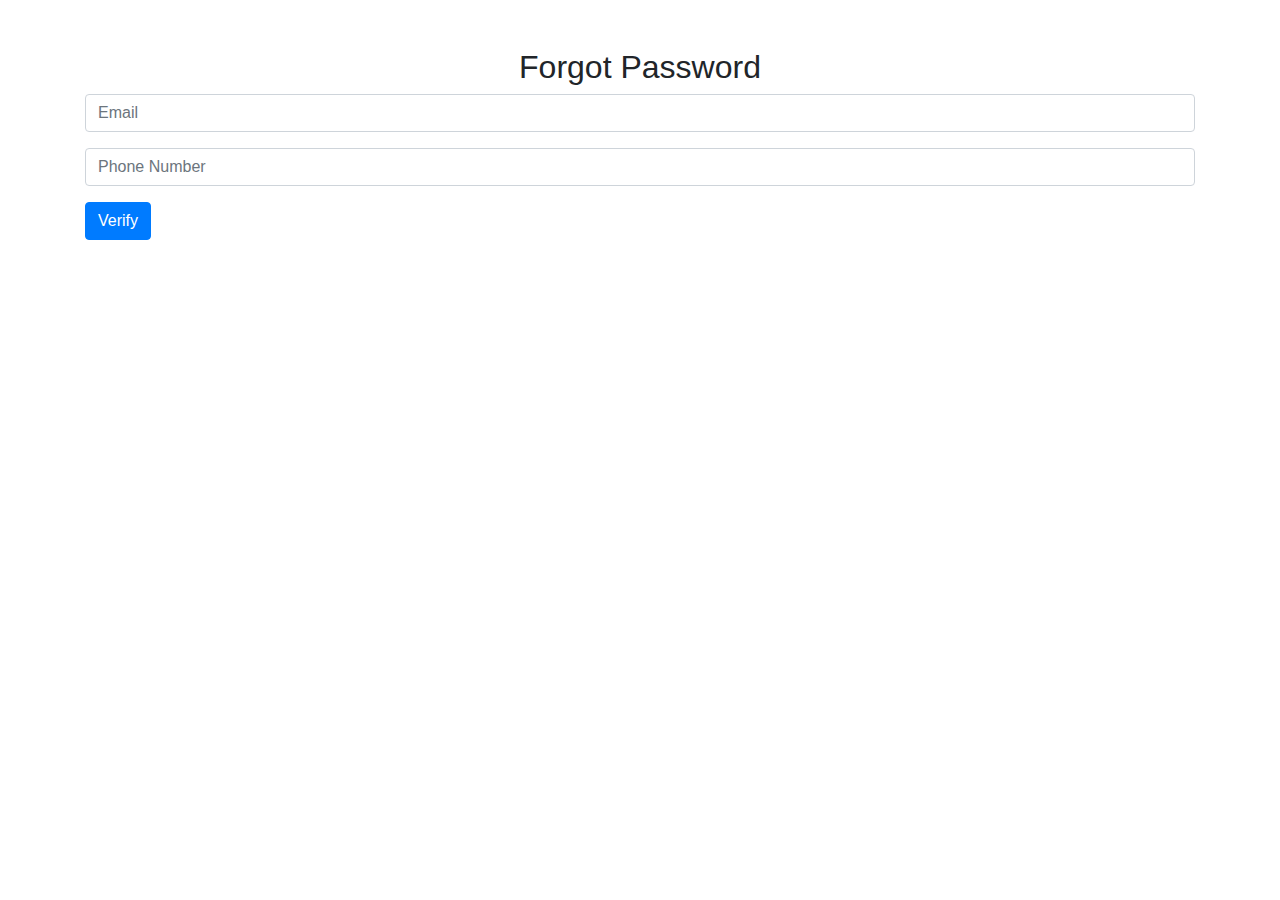
<file: forgot_password.html>
<!DOCTYPE html>
<html lang="en">
<head>
    <meta charset="UTF-8">
    <meta name="viewport" content="width=device-width, initial-scale=1.0">
    <link href="https://stackpath.bootstrapcdn.com/bootstrap/4.5.2/css/bootstrap.min.css" rel="stylesheet">
    <title>Forgot Password</title>
</head>
<body>
<div class="container mt-5">
    <h2 class="text-center">Forgot Password</h2>
    <form action="/forgot-password" method="POST">
        <div class="form-group">
            <input type="email" class="form-control" placeholder="Email" name="email" required>
        </div>
        <div class="form-group">
            <input type="text" class="form-control" placeholder="Phone Number" name="phone" required>
        </div>
        <button type="submit" class="btn btn-primary">Verify</button>
    </form>
</div>
</body>
</html>
</file>
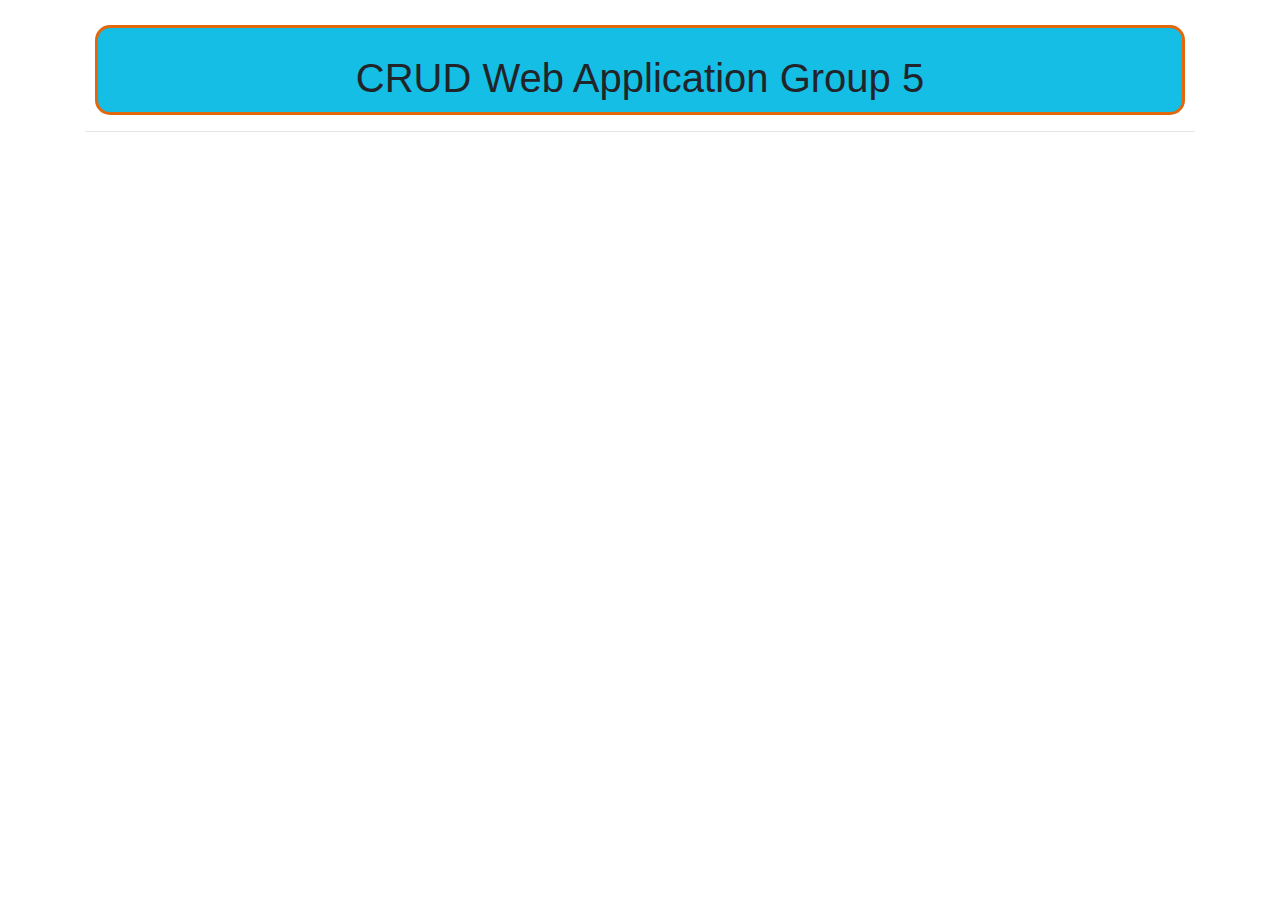
<file: header.html>
<!DOCTYPE html>
<html>
<head>
    <title>CRUD Application</title>
    <link href="https://stackpath.bootstrapcdn.com/bootstrap/4.5.2/css/bootstrap.min.css" rel="stylesheet">
    <link rel="shortcut icon" href="{{ url_for('static', filename='student.jpg') }}">
    <link rel="stylesheet" href="style.css">
</head>
<body>

    <div class="container">
        <div class = "m1">
        <h1 class="mt-4">CRUD Web Application Group 5</h1>
        
        </div>
        <hr>
    </div>
</file>
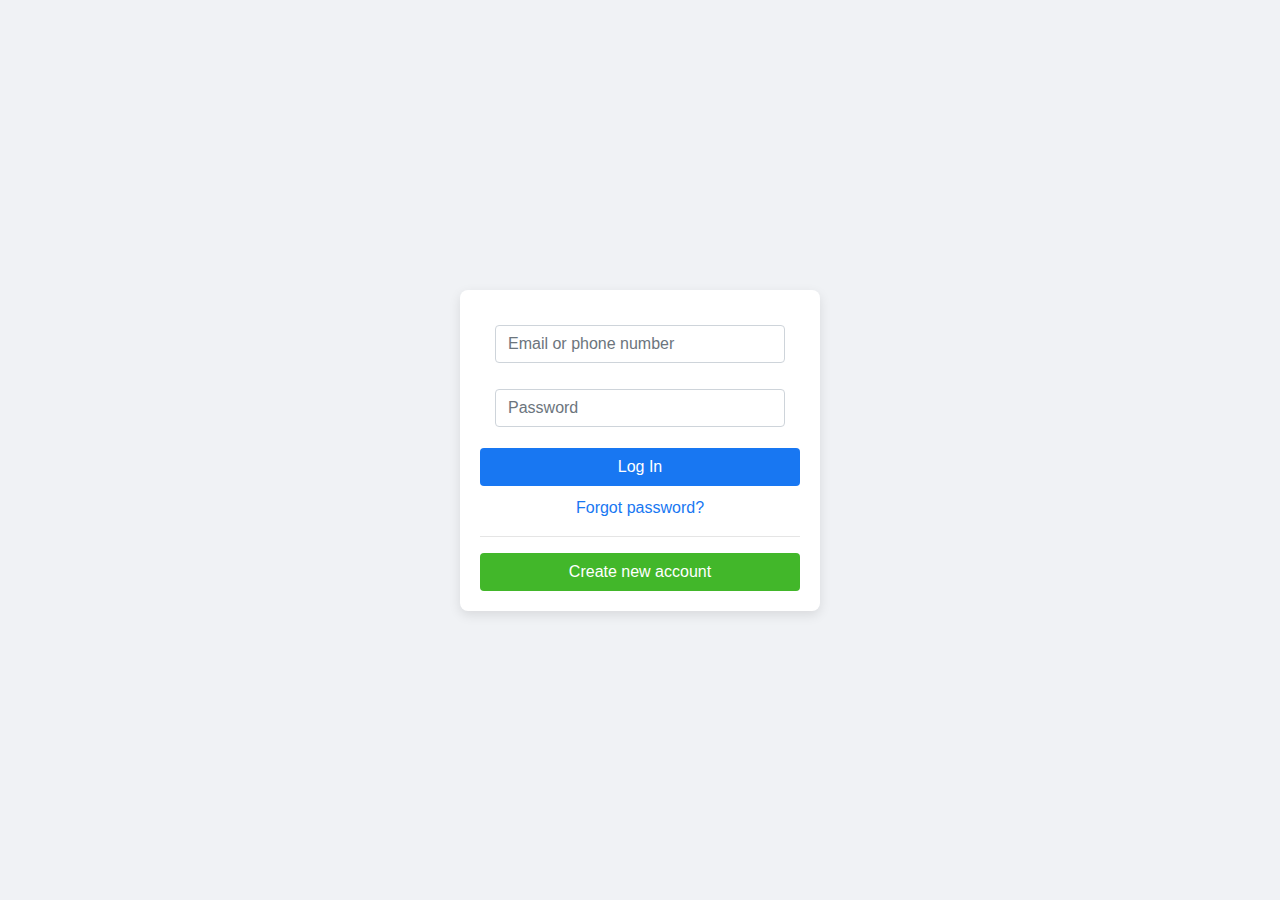
<file: login.html>
<!DOCTYPE html>
<html lang="en">
<head>
    <meta charset="UTF-8">
    <meta name="viewport" content="width=device-width, initial-scale=1.0">
    <link href="https://stackpath.bootstrapcdn.com/bootstrap/4.5.2/css/bootstrap.min.css" rel="stylesheet">
    <link rel="shortcut icon" href="{{ url_for('static', filename='student.jpg') }}">
    <link rel="stylesheet" href="style.css">
    <title>Login</title>
    <style>
        body {
            display: flex;
            justify-content: center;
            align-items: center;
            height: 100vh;
            background-color: #f0f2f5;
        }
        .login-container {
            width: 100%;
            max-width: 360px;
            padding: 20px;
            background-color: white;
            border-radius: 8px;
            box-shadow: 0 4px 12px rgba(0, 0, 0, 0.1);
        }
        .btn-login {
            background-color: #1877f2;
            color: white;
        }
        .btn-login:hover {
            background-color: #155bb5;
        }
        .btn-create-account {
            background-color: #42b72a;
            color: white;
            margin-top: 10px;
        }
        .btn-create-account:hover {
            background-color: #369c23;
        }
        .forgot-password {
            display: block;
            text-align: center;
            margin-top: 10px;
            color: #1877f2;
        }
    </style>
</head>
<body>

    <div class="login-container">
        <form method="POST" action="/login">
            <div class="form-group">
                <input type="email" name="email" class="form-control" placeholder="Email or phone number" required aria-label="Email or phone number">
            </div>
            <div class="form-group">
                <input type="password" name="password" class="form-control" placeholder="Password" required aria-label="Password">
            </div>
            <button type="submit" class="btn btn-login btn-block">Log In</button>
        </form>
        <a href="/forgot-password" class="forgot-password">Forgot password?</a>
        <hr>
        <a href="/signup" class="btn btn-create-account btn-block">Create new account</a>
    </div>

    <script src="https://code.jquery.com/jquery-3.5.1.slim.min.js"></script>
    <script src="https://cdn.jsdelivr.net/npm/bootstrap@4.5.2/dist/js/bootstrap.bundle.min.js"></script>

</body>
</html>
</file>
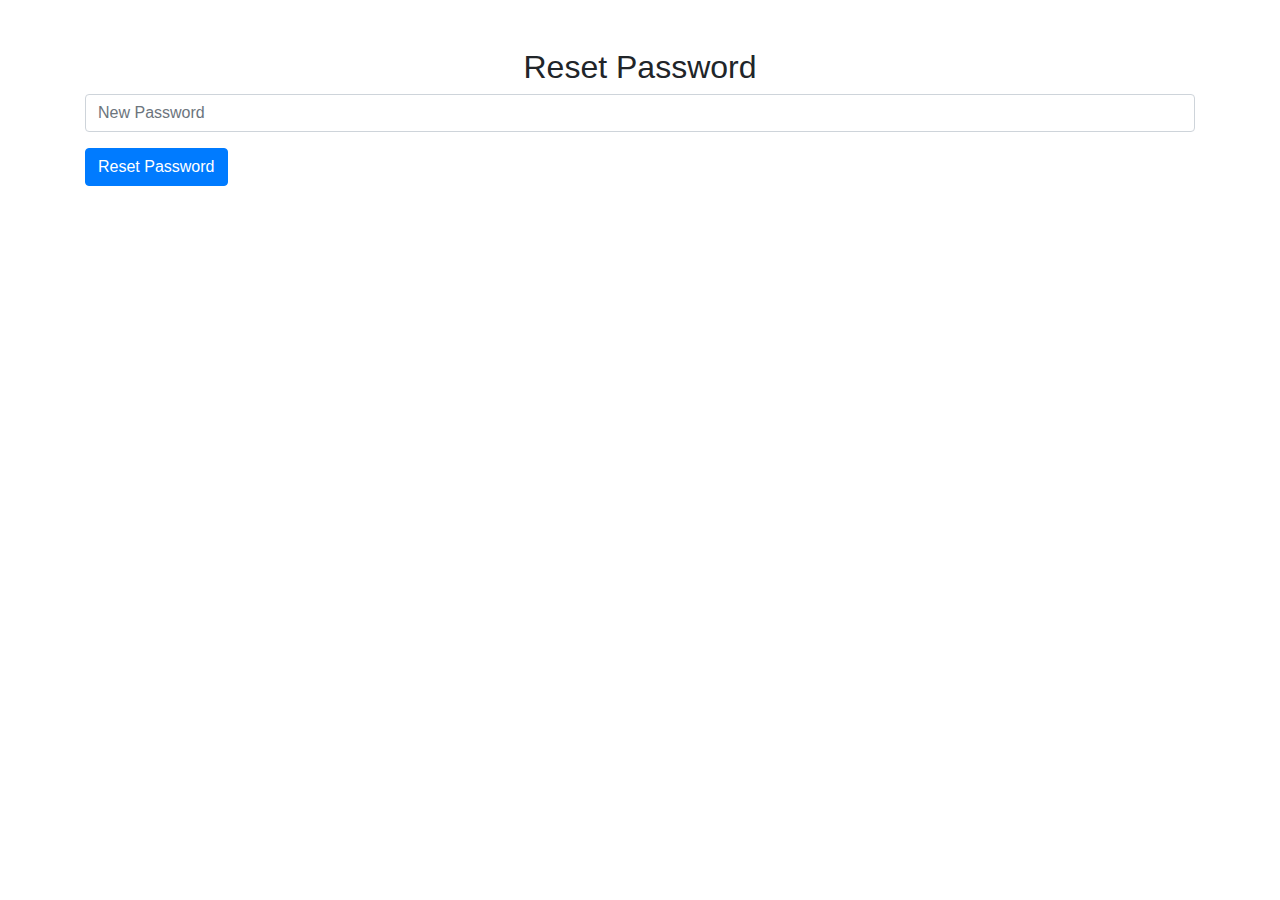
<file: reset_password.html>
<!DOCTYPE html>
<html lang="en">
<head>
    <meta charset="UTF-8">
    <meta name="viewport" content="width=device-width, initial-scale=1.0">
    <link href="https://stackpath.bootstrapcdn.com/bootstrap/4.5.2/css/bootstrap.min.css" rel="stylesheet">
    <title>Reset Password</title>
</head>
<body>
<div class="container mt-5">
    <h2 class="text-center">Reset Password</h2>
    <form action="/reset-password" method="POST">
        <div class="form-group">
            <input type="password" class="form-control" placeholder="New Password" name="new_password" required>
        </div>
        <button type="submit" class="btn btn-primary">Reset Password</button>
    </form>
</div>
</body>
</html>
</file>
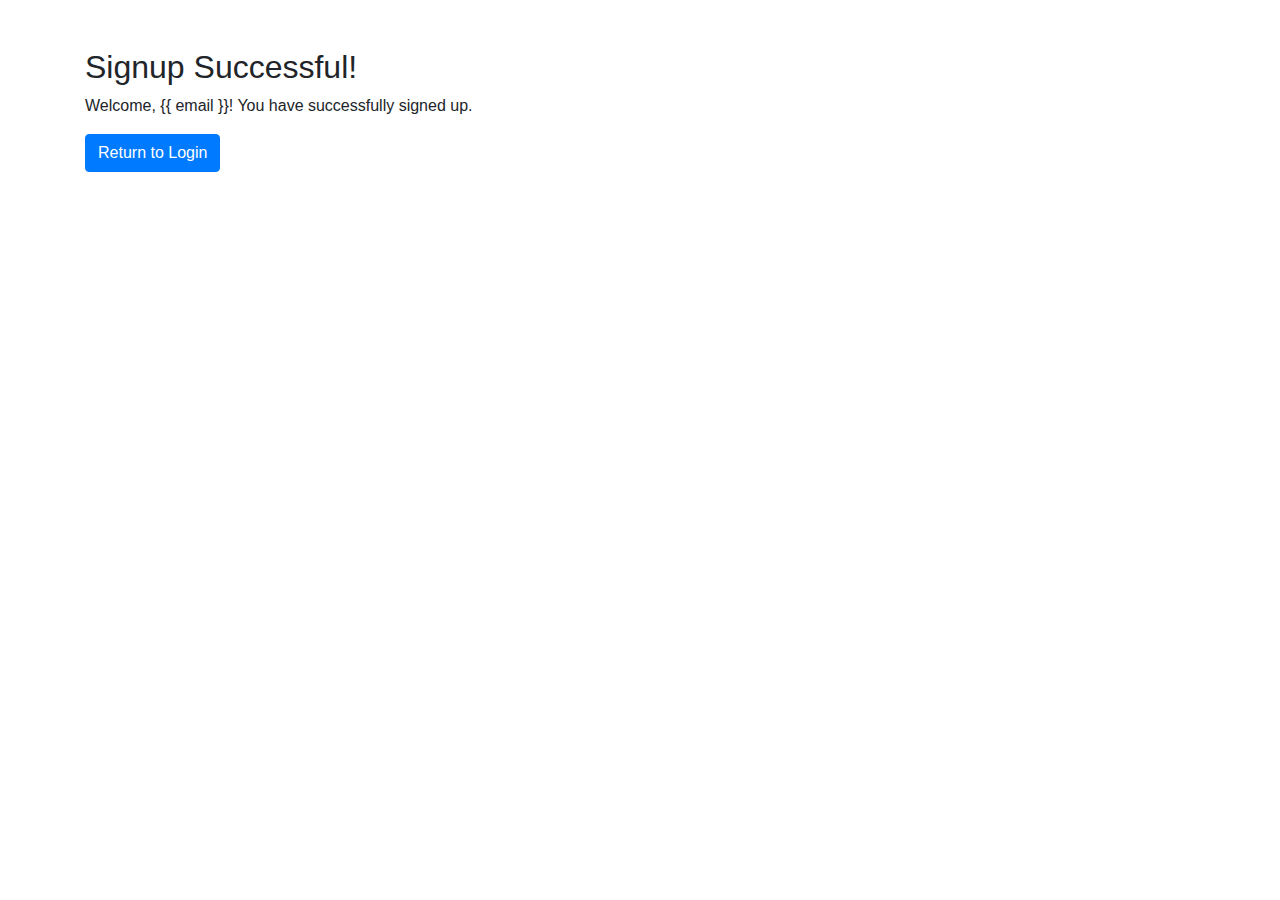
<file: signup_confirmation.html>
<!DOCTYPE html>
<html lang="en">
<head>
    <meta charset="UTF-8">
    <meta name="viewport" content="width=device-width, initial-scale=1.0">
    <link href="https://stackpath.bootstrapcdn.com/bootstrap/4.5.2/css/bootstrap.min.css" rel="stylesheet">
    <title>Signup Confirmation</title>
</head>
<body>
    <div class="container mt-5">
        <h2>Signup Successful!</h2>
        <p>Welcome, {{ email }}! You have successfully signed up.</p>
        <a href="/" class="btn btn-primary">Return to Login</a>
    </div>
</body>
</html>
</file>
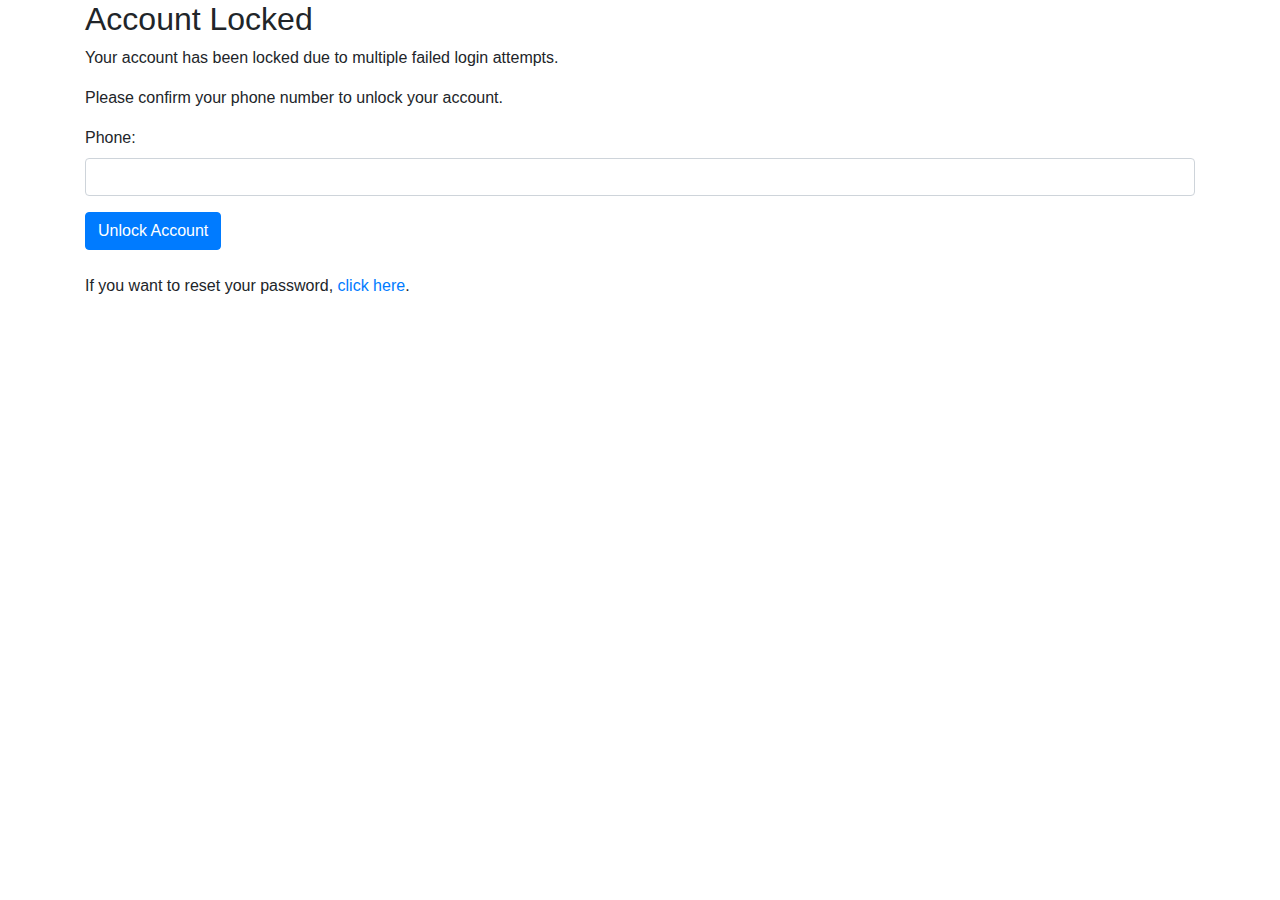
<file: unlock_account.html>
<!DOCTYPE html>
<html lang="en">
<head>
    <meta charset="UTF-8">
    <meta name="viewport" content="width=device-width, initial-scale=1.0">
    <link href="https://stackpath.bootstrapcdn.com/bootstrap/4.5.2/css/bootstrap.min.css" rel="stylesheet">
    <title>Unlock Account</title>
</head>
<body>
    <div class="container">
        <h2>Account Locked</h2>
        <p>Your account has been locked due to multiple failed login attempts.</p>
        <p>Please confirm your phone number to unlock your account.</p>
        <form action="/unlock-account" method="POST">
            <div class="form-group">
                <label>Phone:</label>
                <input type="text" class="form-control" name="phone" required>
            </div>
            <button type="submit" class="btn btn-primary">Unlock Account</button>
        </form>
        <br>
        <p>If you want to reset your password, <a href="/reset-password">click here</a>.</p>
    </div>
</body>
</html>
</file>
<file: style.css>
.m1{
    text-align: center;
    border: solid;
    border-color: rgb(225, 104, 12);
    border-radius: 15px;
    padding: 2px;
    background-size: 2px;
    background-color: rgb(21, 190, 228);
    margin: 10px;
}

.header{
    border: solid;
    background-color: aquamarine;

}
div{
    text-align: center;
    margin: 10px;
    padding: 5px; 
    border-radius: 18px;  

}
.wrapper{
    border: solid;
    background-color: antiquewhite;
}
.singup{
    border: solid;
    background-color: antiquewhite;
}
</file>
